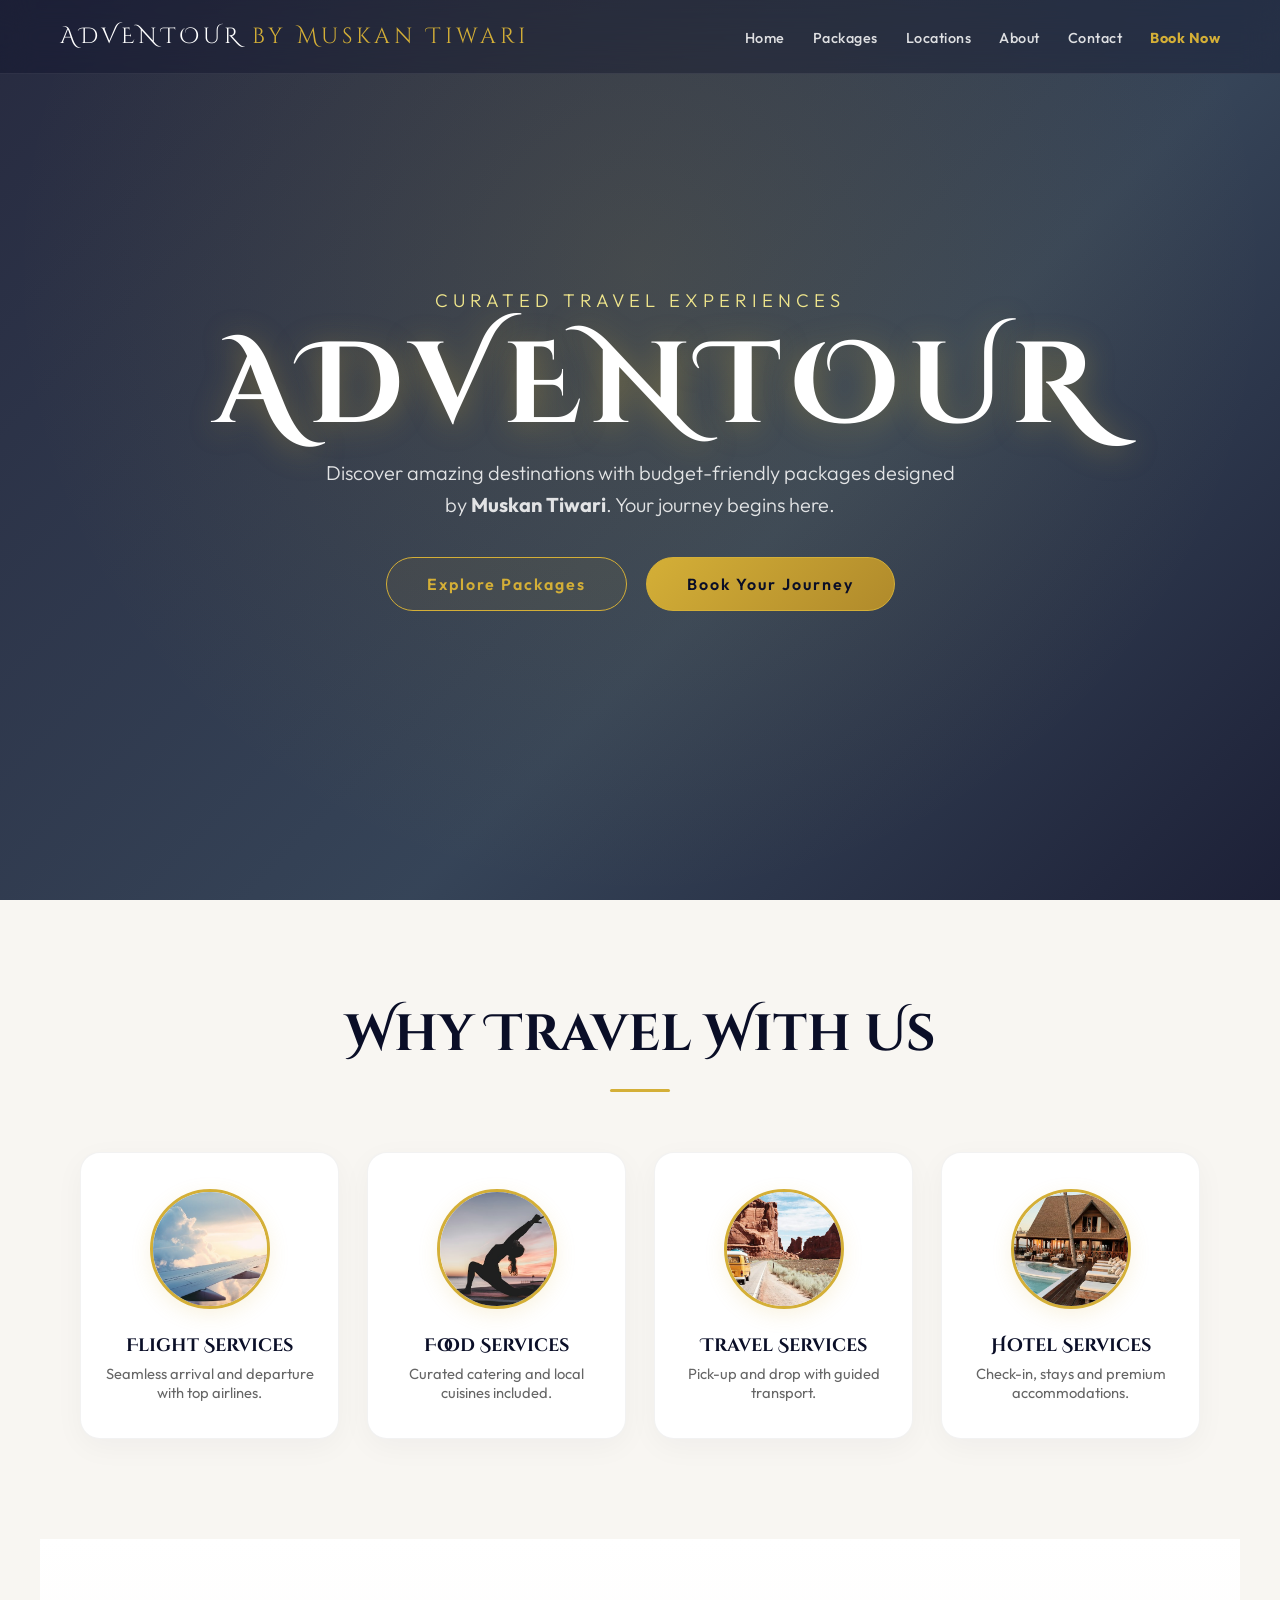
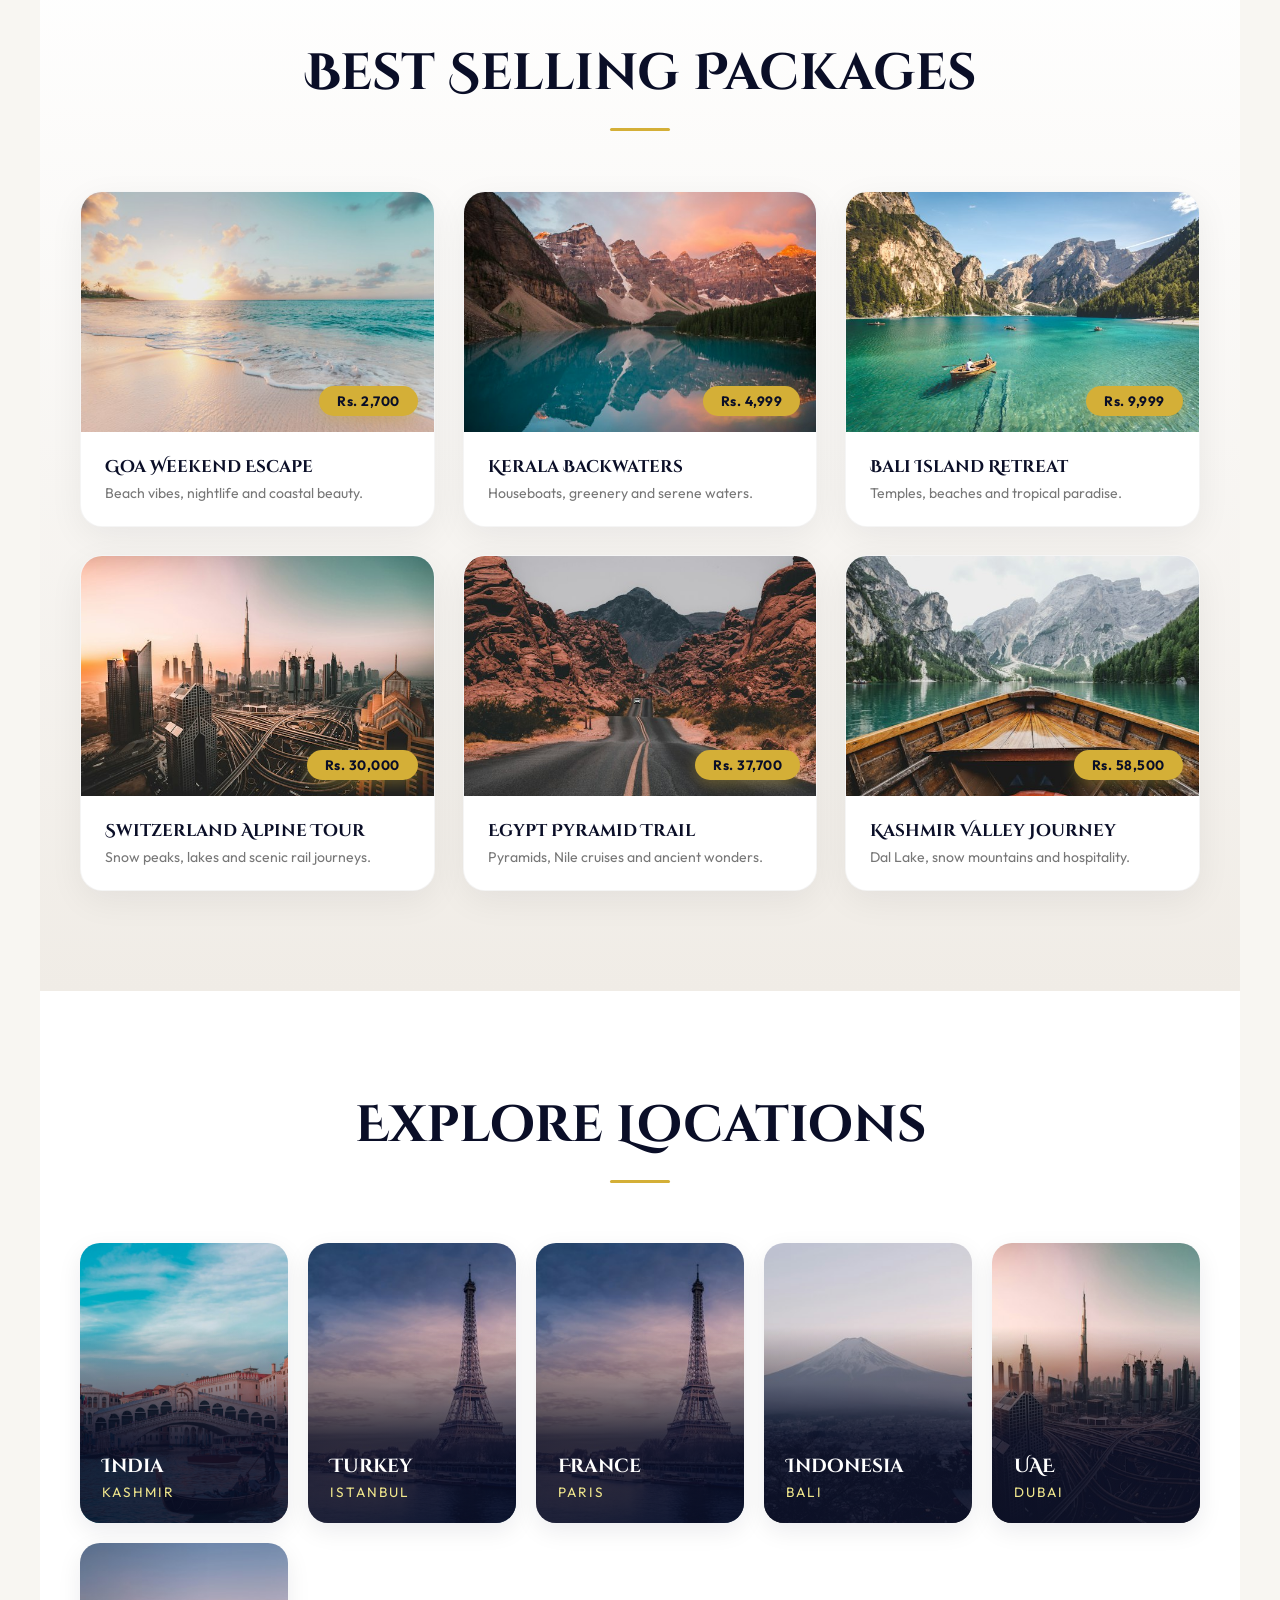
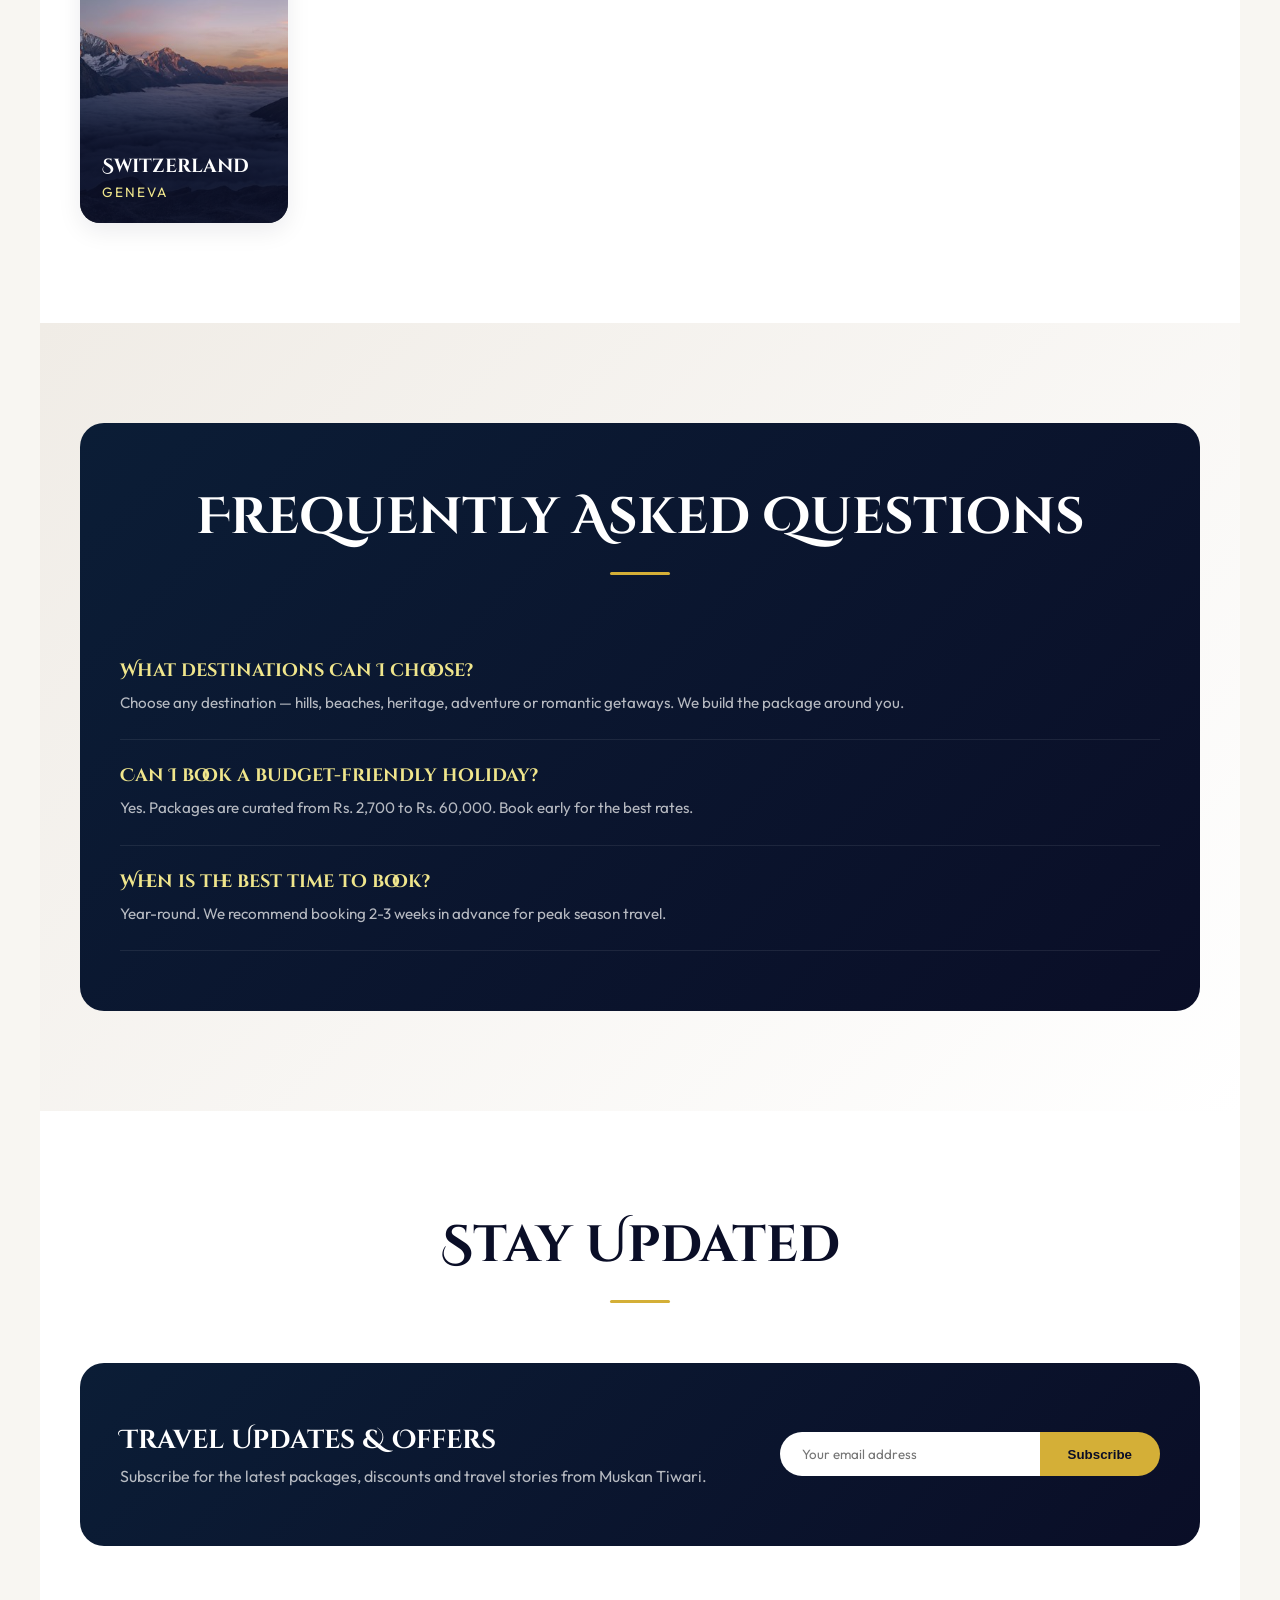
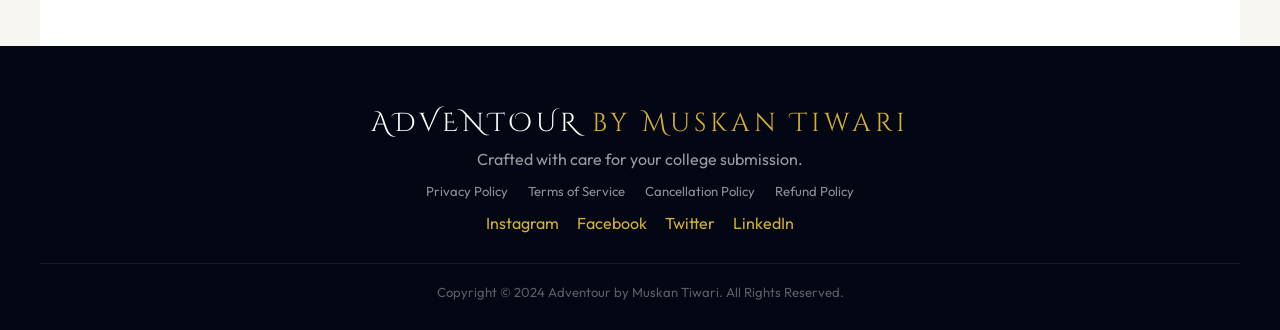
<file: index.html>
<!DOCTYPE html>
<html lang="en">
<head>
<meta charset="UTF-8" />
<meta name="viewport" content="width=device-width, initial-scale=1.0" />
<title>Adventour by Muskan Tiwari</title>
<link rel="icon" href="./assets/files/logo.png" />
<link rel="stylesheet" href="./assets/css/style.css" />
</head>
<body>

<nav class="site-nav" id="navbar">
  <a href="#" class="logo-title">ADVENTOUR <span>by Muskan Tiwari</span></a>
  <ul class="nav-links">
    <li><a href="#home">Home</a></li>
    <li><a href="#packages">Packages</a></li>
    <li><a href="#locations">Locations</a></li>
    <li><a href="./info.html">About</a></li>
    <li><a href="./contact.html">Contact</a></li>
    <li><a href="./booking.html" style="color: var(--gold); font-weight: 700;">Book Now</a></li>
  </ul>
</nav>

<header class="hero" id="home">
  <div class="hero-content">
    <div class="hero-sub">Curated Travel Experiences</div>
    <h1 class="hero-brand">ADVENTOUR</h1>
    <p class="hero-tagline">Discover amazing destinations with budget-friendly packages designed by <strong>Muskan Tiwari</strong>. Your journey begins here.</p>
    <a href="#packages" class="hero-cta">Explore Packages</a>
    <a href="./booking.html" class="hero-cta" style="margin-left: 16px; background: linear-gradient(135deg, #d4af37, #b08a2b); border-color: #d4af37; color: #0a0e27;">Book Your Journey</a>
  </div>
</header>

<section class="section-padding" id="services">
  <h2 class="section-title">Why Travel With Us</h2>
  <div class="services-grid">
    <article class="service-card">
      <img src="./assets/files/1a.jpg" alt="Flight" />
      <h4>Flight Services</h4>
      <p>Seamless arrival and departure with top airlines.</p>
    </article>
    <article class="service-card">
      <img src="./assets/files/2a.jpg" alt="Food" />
      <h4>Food Services</h4>
      <p>Curated catering and local cuisines included.</p>
    </article>
    <article class="service-card">
      <img src="./assets/files/3a.jpg" alt="Travel" />
      <h4>Travel Services</h4>
      <p>Pick-up and drop with guided transport.</p>
    </article>
    <article class="service-card">
      <img src="./assets/files/4a.jpg" alt="Hotel" />
      <h4>Hotel Services</h4>
      <p>Check-in, stays and premium accommodations.</p>
    </article>
  </div>
</section>

<section class="section-padding" id="packages" style="background: linear-gradient(180deg, #fff 0%, #f0ece6 100%);">
  <h2 class="section-title">Best Selling Packages</h2>
  <div class="packages-grid">
    <a href="./booking.html?pkg=Goa%20Weekend%20Escape&price=2700&dest=Goa+%E2%80%94+Beach+%26+Party" class="pkg-card">
      <div class="pkg-img"><img src="./assets/files/pac3.jpg" alt="Goa" /><span class="pkg-price">Rs. 2,700</span></div>
      <div class="pkg-body"><h3>Goa Weekend Escape</h3><p>Beach vibes, nightlife and coastal beauty.</p></div>
    </a>
    <a href="./booking.html?pkg=Kerala%20Backwaters&price=4999&dest=Kerala+%E2%80%94+Backwater+Bliss" class="pkg-card">
      <div class="pkg-img"><img src="./assets/files/p2.jpg" alt="Kerala" /><span class="pkg-price">Rs. 4,999</span></div>
      <div class="pkg-body"><h3>Kerala Backwaters</h3><p>Houseboats, greenery and serene waters.</p></div>
    </a>
    <a href="./booking.html?pkg=Bali%20Island%20Retreat&price=9999&dest=Bali+%E2%80%94+Tropical+Paradise" class="pkg-card">
      <div class="pkg-img"><img src="./assets/files/p3.jpg" alt="Bali" /><span class="pkg-price">Rs. 9,999</span></div>
      <div class="pkg-body"><h3>Bali Island Retreat</h3><p>Temples, beaches and tropical paradise.</p></div>
    </a>
    <a href="./booking.html?pkg=Switzerland%20Alpine%20Tour&price=30000&dest=Switzerland+%E2%80%94+Alpine+Dream" class="pkg-card">
      <div class="pkg-img"><img src="./assets/files/pac7.jpg" alt="Switzerland" /><span class="pkg-price">Rs. 30,000</span></div>
      <div class="pkg-body"><h3>Switzerland Alpine Tour</h3><p>Snow peaks, lakes and scenic rail journeys.</p></div>
    </a>
    <a href="./booking.html?pkg=Egypt%20Pyramid%20Trail&price=37700&dest=Egypt+%E2%80%94+Pyramid+Mystery" class="pkg-card">
      <div class="pkg-img"><img src="./assets/files/pac1.jpg" alt="Egypt" /><span class="pkg-price">Rs. 37,700</span></div>
      <div class="pkg-body"><h3>Egypt Pyramid Trail</h3><p>Pyramids, Nile cruises and ancient wonders.</p></div>
    </a>
    <a href="./booking.html?pkg=Kashmir%20Valley%20Journey&price=58500&dest=Kashmir+%E2%80%94+Heaven+on+Earth" class="pkg-card">
      <div class="pkg-img"><img src="./assets/files/p4.jpg" alt="Kashmir" /><span class="pkg-price">Rs. 58,500</span></div>
      <div class="pkg-body"><h3>Kashmir Valley Journey</h3><p>Dal Lake, snow mountains and hospitality.</p></div>
    </a>
  </div>
</section>

<section class="section-padding" id="locations" style="background: #fff;">
  <h2 class="section-title">Explore Locations</h2>
  <div class="locations-grid">
    <a href="./locations.html" class="loc-card"><img src="./assets/files/l1.jpg" alt="India" /><div class="loc-overlay"><h3>India</h3><span>Kashmir</span></div></a>
    <a href="./locations.html#istanbul" class="loc-card"><img src="./assets/files/l2.jpg" alt="Turkey" /><div class="loc-overlay"><h3>Turkey</h3><span>Istanbul</span></div></a>
    <a href="./locations.html#paris" class="loc-card"><img src="./assets/files/l3.jpg" alt="France" /><div class="loc-overlay"><h3>France</h3><span>Paris</span></div></a>
    <a href="./locations.html#bali" class="loc-card"><img src="./assets/files/l4.jpg" alt="Indonesia" /><div class="loc-overlay"><h3>Indonesia</h3><span>Bali</span></div></a>
    <a href="./locations.html#dubai" class="loc-card"><img src="./assets/files/l5.jpg" alt="UAE" /><div class="loc-overlay"><h3>UAE</h3><span>Dubai</span></div></a>
    <a href="./locations.html#geneva" class="loc-card"><img src="./assets/files/l6.jpg" alt="Switzerland" /><div class="loc-overlay"><h3>Switzerland</h3><span>Geneva</span></div></a>
  </div>
</section>

<section class="section-padding" id="about" style="background: linear-gradient(135deg, #f0ece6 0%, #fff 100%);">
  <div class="faq-section">
    <h2 class="section-title" style="color:#fff;">Frequently Asked Questions</h2>
    <div class="faq-item"><h4>What destinations can I choose?</h4><p>Choose any destination — hills, beaches, heritage, adventure or romantic getaways. We build the package around you.</p></div>
    <div class="faq-item"><h4>Can I book a budget-friendly holiday?</h4><p>Yes. Packages are curated from Rs. 2,700 to Rs. 60,000. Book early for the best rates.</p></div>
    <div class="faq-item"><h4>When is the best time to book?</h4><p>Year-round. We recommend booking 2-3 weeks in advance for peak season travel.</p></div>
  </div>
</section>

<section class="section-padding" style="background:#fff;" id="contact">
  <h2 class="section-title">Stay Updated</h2>
  <div class="newsletter">
    <div>
      <h3>Travel Updates & Offers</h3>
      <p>Subscribe for the latest packages, discounts and travel stories from Muskan Tiwari.</p>
    </div>
    <form class="newsletter-form" onsubmit="event.preventDefault(); this.innerHTML='<span style=\'padding:12px 24px;background:#d4af37;color:#0a0e27;border-radius:30px;font-weight:700;\'>Subscribed! Welcome.</span>';">
      <input type="email" placeholder="Your email address" required />
      <button type="submit">Subscribe</button>
    </form>
  </div>
</section>

<footer class="site-footer">
  <div class="footer-brand">ADVENTOUR <span>by Muskan Tiwari</span></div>
  <p>Crafted with care for your college submission.</p>
  <div style="margin-top: 14px; display: flex; justify-content: center; gap: 20px; flex-wrap: wrap; font-size: .82rem;">
    <a href="#" style="color: rgba(255,255,255,0.55); text-decoration: none;">Privacy Policy</a>
    <a href="#" style="color: rgba(255,255,255,0.55); text-decoration: none;">Terms of Service</a>
    <a href="#" style="color: rgba(255,255,255,0.55); text-decoration: none;">Cancellation Policy</a>
    <a href="#" style="color: rgba(255,255,255,0.55); text-decoration: none;">Refund Policy</a>
  </div>
  <div style="margin-top: 14px; display: flex; justify-content: center; gap: 18px;">
    <a href="#" aria-label="Instagram" style="color: var(--gold); text-decoration: none;">Instagram</a>
    <a href="#" aria-label="Facebook" style="color: var(--gold); text-decoration: none;">Facebook</a>
    <a href="#" aria-label="Twitter" style="color: var(--gold); text-decoration: none;">Twitter</a>
    <a href="#" aria-label="LinkedIn" style="color: var(--gold); text-decoration: none;">LinkedIn</a>
  </div>
  <div class="end">Copyright &copy; 2024 Adventour by Muskan Tiwari. All Rights Reserved.</div>
</footer>

<script>
  const nav = document.getElementById('navbar');
  window.addEventListener('scroll', () => {
    if (window.scrollY > 60) nav.classList.add('scrolled'); else nav.classList.remove('scrolled');
  });
</script>
</body>
</html>
</file>
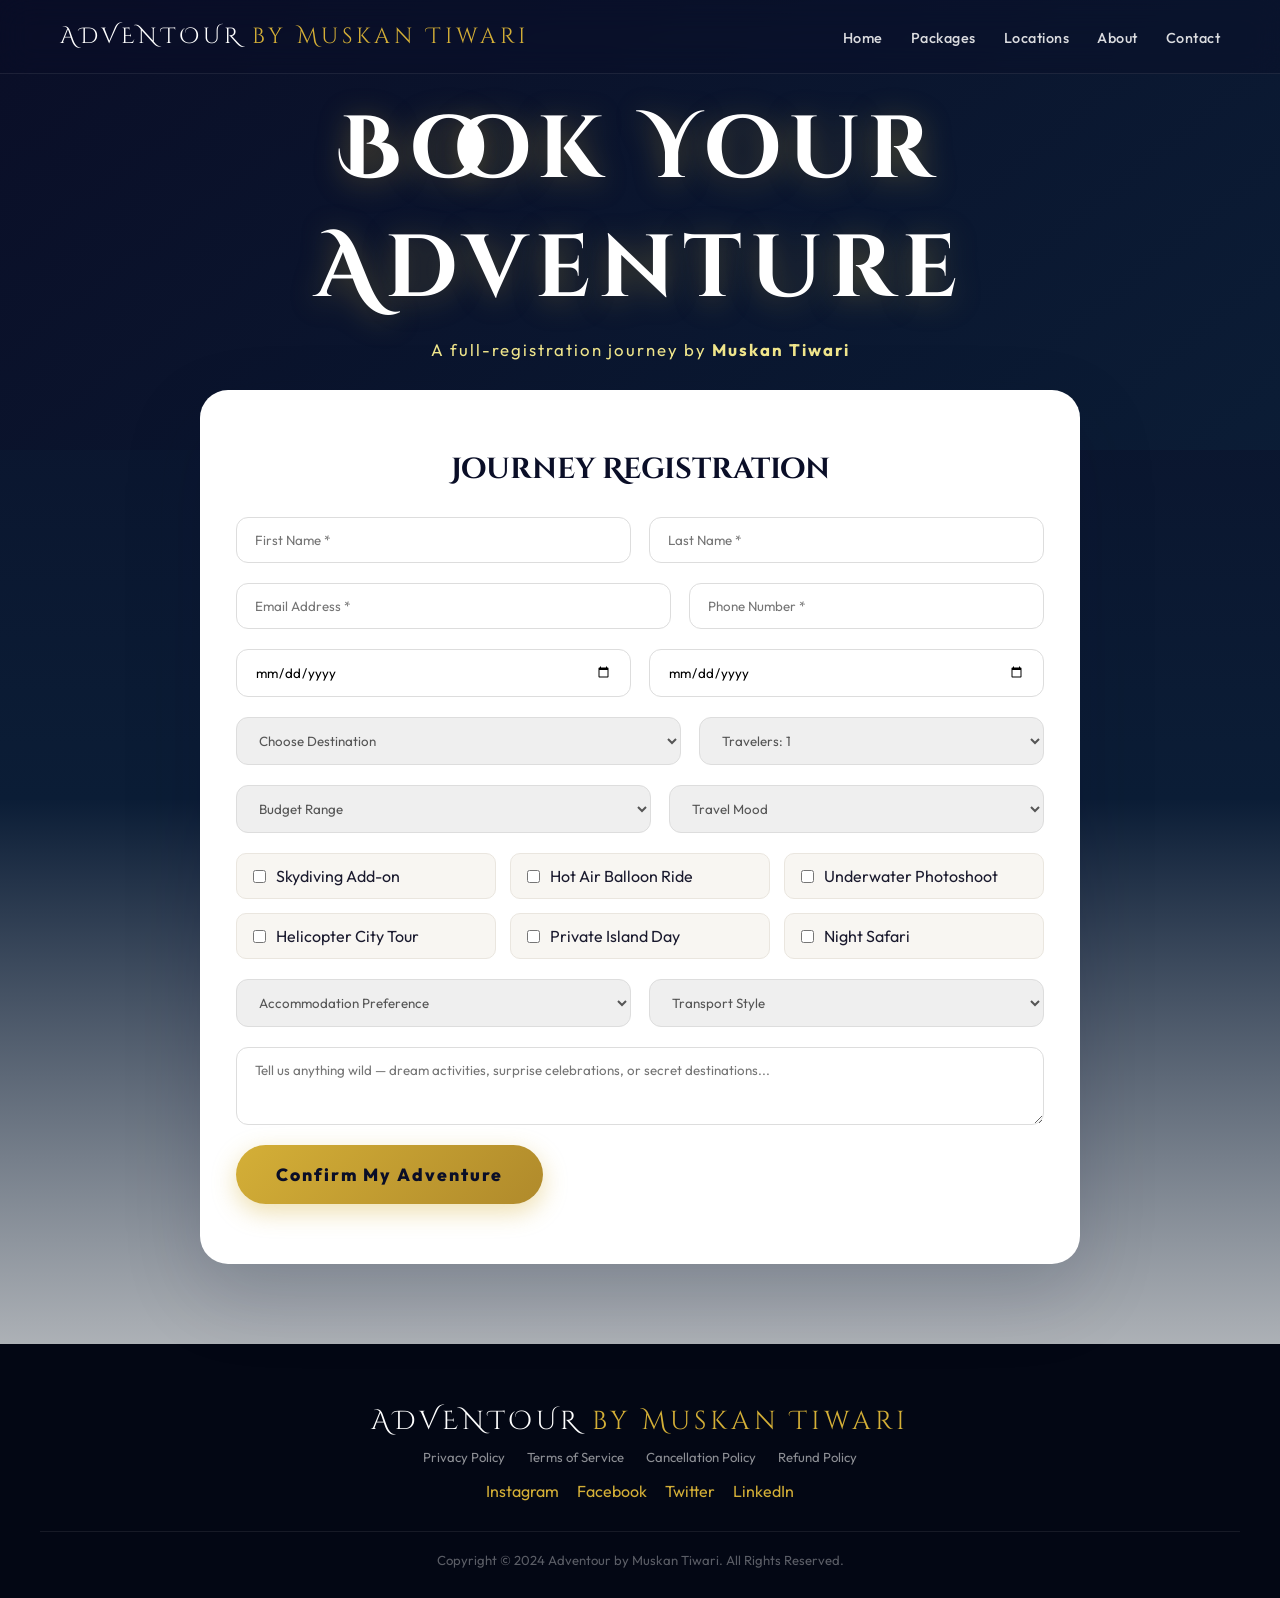
<file: booking.html>
<!DOCTYPE html>
<html lang="en">
<head><meta charset="UTF-8" /><meta name="viewport" content="width=device-width, initial-scale=1.0" /><title>Book Your Adventure — Adventour</title><link rel="stylesheet" href="./assets/css/style.css" /></head>
<body style="background: linear-gradient(180deg, #0a0e27 0%, #0b1d36 50%, #f8f6f2 100%); min-height: 100vh; overflow-x: hidden;">
<nav class="site-nav" id="navbar">
  <a href="./index.html" class="logo-title">ADVENTOUR <span>by Muskan Tiwari</span></a>
  <ul class="nav-links"><li><a href="./index.html">Home</a></li><li><a href="./index.html#packages">Packages</a></li><li><a href="./index.html#locations">Locations</a></li><li><a href="./info.html">About</a></li><li><a href="./contact.html">Contact</a></li></ul>
</nav>

<header style="height: 50vh; min-height: 320px; overflow: hidden; background: linear-gradient(135deg, rgba(10,14,39,0.85) 0%, rgba(11,29,54,0.92) 100%), url('https://images.unsplash.com/photo-1501785888041-af3ef285b470?w=1600&q=80') center/cover no-repeat; display: flex; align-items: center; justify-content: center; text-align: center; color: #fff;">
  <div style="position: relative; z-index: 2; padding: 0 24px;">
    <h1 style="font-family: 'Cinzel Decorative', serif; font-size: clamp(2.5rem, 7vw, 5.5rem); letter-spacing: 8px; text-shadow: 0 4px 30px rgba(212,175,55,0.35);">Book Your Adventure</h1>
    <p style="color: var(--gold-light); margin-top: 10px; font-size: 1.05rem; letter-spacing: 2px;">A full-registration journey by <strong>Muskan Tiwari</strong></p>
  </div>
</header>

<section style="max-width: 880px; margin: -60px auto 80px; padding: 60px 36px; background: #fff; border-radius: 28px; box-shadow: 0 30px 80px rgba(10,14,39,0.15); position: relative; z-index: 3;">
  <h2 style="font-family: 'Cinzel Decorative', serif; text-align: center; color: var(--deep-navy); margin-bottom: 28px; font-size: 1.8rem;">Journey Registration</h2>

  <form id="travelForm" onsubmit="event.preventDefault(); showConfirmation();" style="display: flex; flex-direction: column; gap: 20px;">
    <div style="display: flex; flex-wrap: wrap; gap: 18px;">
      <input type="text" placeholder="First Name *" required style="flex: 1 1 220px; padding: 14px 18px; border: 1.5px solid #ddd; border-radius: 12px; font-family: inherit; transition: .2s;" onfocus="this.style.borderColor='#d4af37'" />
      <input type="text" placeholder="Last Name *" required style="flex: 1 1 220px; padding: 14px 18px; border: 1.5px solid #ddd; border-radius: 12px; font-family: inherit; transition: .2s;" onfocus="this.style.borderColor='#d4af37'" />
    </div>

    <div style="display: flex; flex-wrap: wrap; gap: 18px;">
      <input type="email" placeholder="Email Address *" required style="flex: 1 1 300px; padding: 14px 18px; border: 1.5px solid #ddd; border-radius: 12px; font-family: inherit; transition: .2s;" onfocus="this.style.borderColor='#d4af37'" />
      <input type="tel" placeholder="Phone Number *" required style="flex: 1 1 220px; padding: 14px 18px; border: 1.5px solid #ddd; border-radius: 12px; font-family: inherit; transition: .2s;" onfocus="this.style.borderColor='#d4af37'" />
    </div>

    <div style="display: flex; flex-wrap: wrap; gap: 18px;">
      <input type="date" placeholder="Check-in Date *" required style="flex: 1 1 200px; padding: 14px 18px; border: 1.5px solid #ddd; border-radius: 12px; font-family: inherit; transition: .2s;" onfocus="this.style.borderColor='#d4af37'" />
      <input type="date" placeholder="Check-out Date *" required style="flex: 1 1 200px; padding: 14px 18px; border: 1.5px solid #ddd; border-radius: 12px; font-family: inherit; transition: .2s;" onfocus="this.style.borderColor='#d4af37'" />
    </div>

    <div style="display: flex; flex-wrap: wrap; gap: 18px;">
      <select id="destination" style="flex: 1 1 260px; padding: 14px 18px; border: 1.5px solid #ddd; border-radius: 12px; font-family: inherit; color: #555; transition: .2s;" onfocus="this.style.borderColor='#d4af37'" onchange="this.style.color='#222'">
        <option value="">Choose Destination</option>
        <option>Bali — Tropical Paradise</option>
        <option>Switzerland — Alpine Dream</option>
        <option>Egypt — Pyramid Mystery</option>
        <option>Kashmir — Heaven on Earth</option>
        <option>Paris — City of Lights</option>
        <option>Dubai — Desert Luxury</option>
        <option>Goa — Beach & Party</option>
        <option>Kerala — Backwater Bliss</option>
        <option>Thailand — Temple & Beach</option>
      </select>
      <select id="travelers" style="flex: 1 1 160px; padding: 14px 18px; border: 1.5px solid #ddd; border-radius: 12px; font-family: inherit; color: #555; transition: .2s;" onfocus="this.style.borderColor='#d4af37'">
        <option>Travelers: 1</option><option>2</option><option>3</option><option>4</option><option>5+</option>
      </select>
    </div>

    <div style="display: flex; flex-wrap: wrap; gap: 18px;">
      <select id="budget" style="flex: 1 1 260px; padding: 14px 18px; border: 1.5px solid #ddd; border-radius: 12px; font-family: inherit; color: #555; transition: .2s;" onfocus="this.style.borderColor='#d4af37'">
        <option>Budget Range</option><option>Under Rs. 10,000</option><option>Rs. 10,000 - 25,000</option><option>Rs. 25,000 - 50,000</option><option>Rs. 50,000 - 1,00,000</option><option>Luxury (No Limit)</option>
      </select>
      <select id="mood" style="flex: 1 1 220px; padding: 14px 18px; border: 1.5px solid #ddd; border-radius: 12px; font-family: inherit; color: #555; transition: .2s;" onfocus="this.style.borderColor='#d4af37'">
        <option>Travel Mood</option><option>Romantic Escape</option><option>Adventure & Trek</option><option>Luxury Retreat</option><option>Party & Nightlife</option><option>Spiritual Journey</option><option>Mystery & Hidden Gems</option>
      </select>
    </div>

    <div style="display: flex; flex-wrap: wrap; gap: 14px;">
      <label style="flex: 1 1 200px; display: flex; align-items: center; gap: 10px; background: #f8f6f2; padding: 12px 16px; border-radius: 10px; border: 1px solid #eae6df; cursor: pointer; transition: .2s;" onmouseover="this.style.borderColor='#d4af37'" onmouseout="this.style.borderColor='#eae6df'">
        <input type="checkbox" name="crazy" value="skydiving" /> <span>Skydiving Add-on</span>
      </label>
      <label style="flex: 1 1 200px; display: flex; align-items: center; gap: 10px; background: #f8f6f2; padding: 12px 16px; border-radius: 10px; border: 1px solid #eae6df; cursor: pointer; transition: .2s;" onmouseover="this.style.borderColor='#d4af37'" onmouseout="this.style.borderColor='#eae6df'">
        <input type="checkbox" name="crazy" value="hotair" /> <span>Hot Air Balloon Ride</span>
      </label>
      <label style="flex: 1 1 200px; display: flex; align-items: center; gap: 10px; background: #f8f6f2; padding: 12px 16px; border-radius: 10px; border: 1px solid #eae6df; cursor: pointer; transition: .2s;" onmouseover="this.style.borderColor='#d4af37'" onmouseout="this.style.borderColor='#eae6df'">
        <input type="checkbox" name="crazy" value="underwater" /> <span>Underwater Photoshoot</span>
      </label>
      <label style="flex: 1 1 200px; display: flex; align-items: center; gap: 10px; background: #f8f6f2; padding: 12px 16px; border-radius: 10px; border: 1px solid #eae6df; cursor: pointer; transition: .2s;" onmouseover="this.style.borderColor='#d4af37'" onmouseout="this.style.borderColor='#eae6df'">
        <input type="checkbox" name="crazy" value="helicopter" /> <span>Helicopter City Tour</span>
      </label>
      <label style="flex: 1 1 200px; display: flex; align-items: center; gap: 10px; background: #f8f6f2; padding: 12px 16px; border-radius: 10px; border: 1px solid #eae6df; cursor: pointer; transition: .2s;" onmouseover="this.style.borderColor='#d4af37'" onmouseout="this.style.borderColor='#eae6df'">
        <input type="checkbox" name="crazy" value="privateisland" /> <span>Private Island Day</span>
      </label>
      <label style="flex: 1 1 200px; display: flex; align-items: center; gap: 10px; background: #f8f6f2; padding: 12px 16px; border-radius: 10px; border: 1px solid #eae6df; cursor: pointer; transition: .2s;" onmouseover="this.style.borderColor='#d4af37'" onmouseout="this.style.borderColor='#eae6df'">
        <input type="checkbox" name="crazy" value="safari" /> <span>Night Safari</span>
      </label>
    </div>

    <div style="display: flex; flex-wrap: wrap; gap: 18px;">
      <select style="flex: 1 1 260px; padding: 14px 18px; border: 1.5px solid #ddd; border-radius: 12px; font-family: inherit; color: #555; transition: .2s;" onfocus="this.style.borderColor='#d4af37'">
        <option>Accommodation Preference</option><option>5-Star Luxury</option><option>Boutique Hotel</option><option>Beachfront Villa</option><option>Mountain Cabin</option><option>Backpacker Hostel</option>
      </select>
      <select style="flex: 1 1 260px; padding: 14px 18px; border: 1.5px solid #ddd; border-radius: 12px; font-family: inherit; color: #555; transition: .2s;" onfocus="this.style.borderColor='#d4af37'">
        <option>Transport Style</option><option>Private Chauffeur</option><option>Luxury Train</option><option>Domestic Flights</option><option>Self-Drive Rental</option><option>Bicycle & Walk</option>
      </select>
    </div>

    <textarea placeholder="Tell us anything wild — dream activities, surprise celebrations, or secret destinations..." rows="3" style="padding: 14px 18px; border: 1.5px solid #ddd; border-radius: 12px; font-family: inherit; resize: vertical; transition: .2s;" onfocus="this.style.borderColor='#d4af37'"></textarea>

    <button type="submit" style="padding: 18px 40px; background: linear-gradient(135deg, #d4af37, #b08a2b); color: #0a0e27; border: none; border-radius: 40px; font-weight: 800; font-family: inherit; font-size: 1.1rem; letter-spacing: 2px; cursor: pointer; box-shadow: 0 8px 25px rgba(212,175,55,0.4); transition: .3s; align-self: flex-start;">
      Confirm My Adventure
    </button>
  </form>
</section>

<section id="confirmation" style="display: none; max-width: 680px; margin: 0 auto 100px; padding: 60px 36px; background: linear-gradient(135deg, #0a0e27, #0b1d36); border-radius: 28px; text-align: center; color: #fff; box-shadow: 0 30px 80px rgba(212,175,55,0.25); position: relative; overflow: hidden;">
  <div style="position: absolute; inset: 0; background: radial-gradient(circle at 50% 30%, rgba(212,175,55,0.15) 0%, transparent 70%); pointer-events: none; z-index: 0;"></div>
  <div style="position: relative; z-index: 1;">
    <h2 style="font-family: 'Cinzel Decorative', serif; font-size: 2.4rem; letter-spacing: 4px; color: var(--gold); margin-bottom: 16px;">Journey Confirmed!</h2>
    <p style="font-size: 1.1rem; color: #ddd; line-height: 1.7;">Your adventure with <strong>Muskan Tiwari</strong> is locked. A confirmation email with itinerary, add-ons, and secret travel tips has been sent. Get ready for something extraordinary.</p>
    <div style="margin-top: 28px; padding: 20px; background: rgba(255,255,255,0.06); border: 1px solid rgba(255,255,255,0.1); border-radius: 16px; display: inline-block;">
      <p style="font-size: .85rem; letter-spacing: 2px; color: var(--gold); text-transform: uppercase;">Booking Reference</p>
      <p style="font-family: 'Cinzel Decorative', serif; font-size: 1.6rem; color: #fff; letter-spacing: 4px; margin-top: 4px;">ADV-2024-MT-777</p>
    </div>
  </div>
</section>

<footer class="site-footer" style="margin-top: 80px;">
  <div class="footer-brand">ADVENTOUR <span>by Muskan Tiwari</span></div>
  <div style="margin-top: 10px; display: flex; justify-content: center; gap: 22px; flex-wrap: wrap; font-size: .82rem;">
    <a href="#" style="color: rgba(255,255,255,0.55); text-decoration: none;">Privacy Policy</a>
    <a href="#" style="color: rgba(255,255,255,0.55); text-decoration: none;">Terms of Service</a>
    <a href="#" style="color: rgba(255,255,255,0.55); text-decoration: none;">Cancellation Policy</a>
    <a href="#" style="color: rgba(255,255,255,0.55); text-decoration: none;">Refund Policy</a>
  </div>
  <div style="margin-top: 16px; display: flex; justify-content: center; gap: 18px;">
    <a href="#" aria-label="Instagram" style="color: var(--gold); text-decoration: none;">Instagram</a>
    <a href="#" aria-label="Facebook" style="color: var(--gold); text-decoration: none;">Facebook</a>
    <a href="#" aria-label="Twitter" style="color: var(--gold); text-decoration: none;">Twitter</a>
    <a href="#" aria-label="LinkedIn" style="color: var(--gold); text-decoration: none;">LinkedIn</a>
  </div>
  <div class="end">Copyright &copy; 2024 Adventour by Muskan Tiwari. All Rights Reserved.</div>
</footer>

<script>
  function showConfirmation() {
    const form = document.getElementById('travelForm');
    const confirm = document.getElementById('confirmation');
    form.style.display = 'none';
    confirm.style.display = 'block';
    confirm.scrollIntoView({ behavior: 'smooth', block: 'center' });
  }
  // Prefill from URL params
  const params = new URLSearchParams(window.location.search);
  const pkg = params.get('pkg');
  const price = params.get('price');
  const dest = params.get('dest');
  if (pkg) {
    const form = document.getElementById('travelForm');
    const headerText = document.createElement('div');
    headerText.innerHTML = '<h3 style="font-family: Cinzel Decorative; color: var(--deep-navy); margin-bottom: 4px;">Booking Package: ' + pkg + '</h3><p style="color: #777; font-size: .9rem;">Reference Price: Rs. ' + (price || '') + '</p>';
    form.insertBefore(headerText, form.firstChild);
  }
  if (dest) {
    const destSelect = document.getElementById('destination');
    if (destSelect) {
      for (let i = 0; i < destSelect.options.length; i++) {
        if (destSelect.options[i].value.includes(dest) || destSelect.options[i].text.includes(dest)) {
          destSelect.selectedIndex = i; break;
        }
      }
    }
  }
  document.getElementById('navbar').addEventListener('scroll', () => {
    if (window.scrollY > 60) document.getElementById('navbar').classList.add('scrolled'); else document.getElementById('navbar').classList.remove('scrolled');
  });
</script>
</body>
</html>
</file>
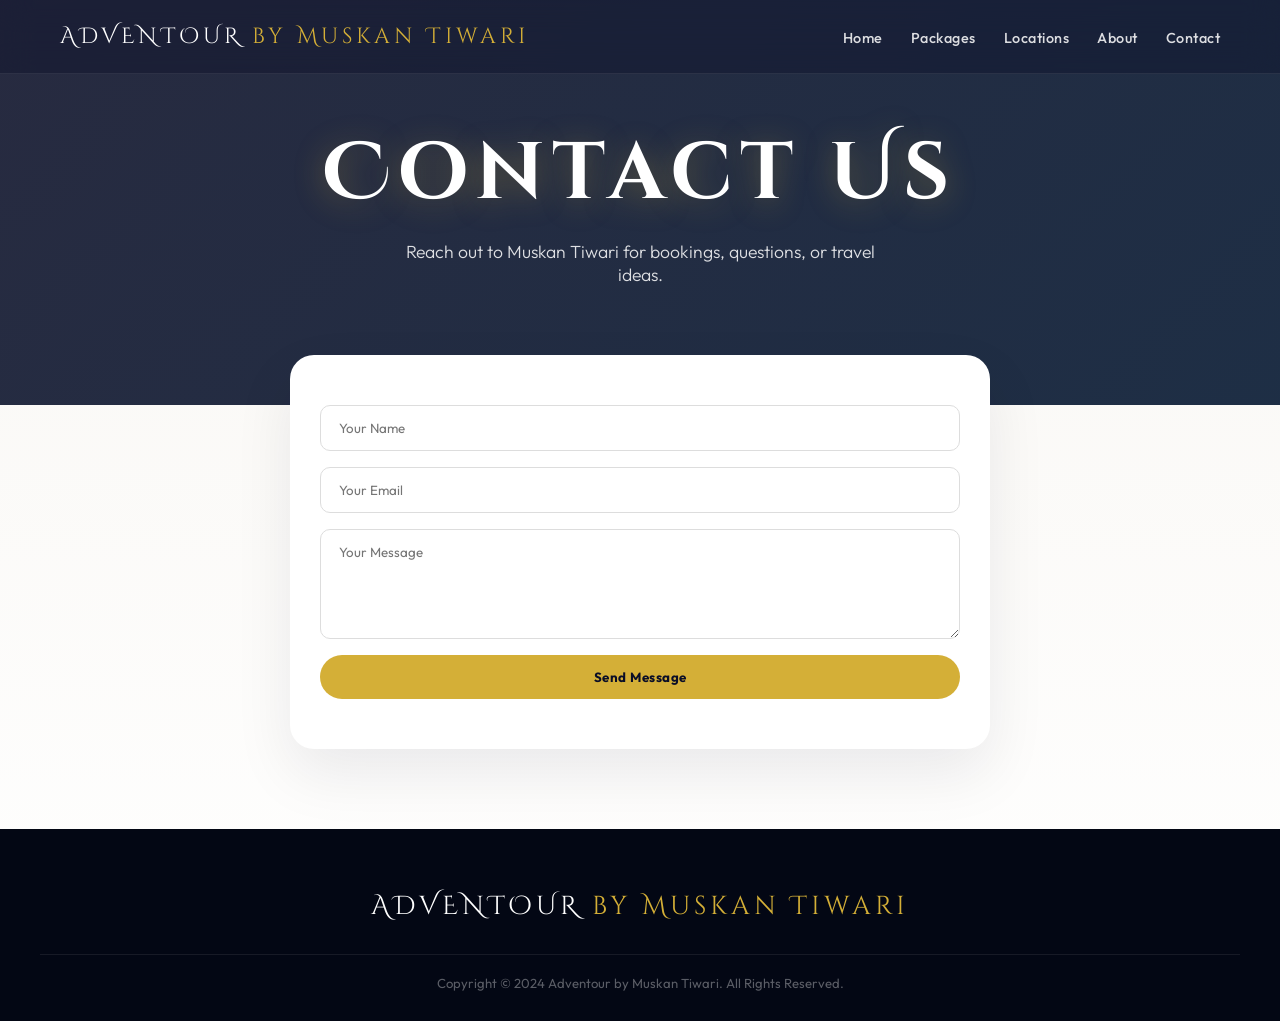
<file: contact.html>
<!DOCTYPE html>
<html lang="en">
<head><meta charset="UTF-8" /><meta name="viewport" content="width=device-width, initial-scale=1.0" /><title>Contact — Adventour</title><link rel="stylesheet" href="./assets/css/style.css" /></head>
<body style="background: linear-gradient(180deg, #f8f6f2 0%, #fff 100%); min-height: 100vh;">
<nav class="site-nav" id="navbar">
  <a href="./index.html" class="logo-title">ADVENTOUR <span>by Muskan Tiwari</span></a>
  <ul class="nav-links"><li><a href="./index.html">Home</a></li><li><a href="./index.html#packages">Packages</a></li><li><a href="./index.html#locations">Locations</a></li><li><a href="./info.html">About</a></li><li><a href="./contact.html">Contact</a></li></ul>
</nav>
<header style="height: 45vh; background: linear-gradient(135deg, rgba(10,14,39,0.88) 0%, rgba(11,29,54,0.92) 100%), url('https://images.unsplash.com/photo-1476514525535-07fb3b4ae5f1?w=1600&q=80') center/cover no-repeat; display: flex; align-items: center; justify-content: center; text-align: center; color: #fff;">
  <div style="position: relative; z-index: 2; padding: 0 24px;">
    <h1 style="font-family: 'Cinzel Decorative', serif; font-size: clamp(2.5rem, 7vw, 5rem); letter-spacing: 8px; text-shadow: 0 4px 30px rgba(212,175,55,0.35);">Contact Us</h1>
    <p style="color: rgba(255,255,255,0.85); max-width: 500px; margin: 12px auto 0; font-size: 1.1rem; font-weight: 300;">Reach out to Muskan Tiwari for bookings, questions, or travel ideas.</p>
  </div>
</header>
<section style="max-width: 700px; margin: -50px auto 80px; padding: 50px 30px; background: #fff; border-radius: 24px; box-shadow: 0 25px 60px rgba(10,14,39,0.08); position: relative; z-index: 3;">
  <form onsubmit="event.preventDefault(); this.innerHTML='<h3 style=\'text-align:center; font-family:Cinzel Decorative; color:var(--deep-navy);\'>Message Sent!</h3><p style=\'text-align:center; color:#555;\'>We will get back to you soon.</p>';" style="display: flex; flex-direction: column; gap: 16px;">
    <input type="text" placeholder="Your Name" required style="padding: 14px 18px; border: 1px solid #ddd; border-radius: 10px; font-family: inherit; outline: none; transition: .2s;" onfocus="this.style.borderColor='#d4af37'" />
    <input type="email" placeholder="Your Email" required style="padding: 14px 18px; border: 1px solid #ddd; border-radius: 10px; font-family: inherit; outline: none; transition: .2s;" onfocus="this.style.borderColor='#d4af37'" />
    <textarea placeholder="Your Message" rows="5" required style="padding: 14px 18px; border: 1px solid #ddd; border-radius: 10px; font-family: inherit; outline: none; resize: vertical; transition: .2s;" onfocus="this.style.borderColor='#d4af37'"></textarea>
    <button type="submit" style="padding: 14px 30px; background: var(--gold); color: var(--deep-navy); border: none; border-radius: 30px; font-weight: 700; font-family: inherit; cursor: pointer; transition: .3s; letter-spacing: .5px;">Send Message</button>
  </form>
</section>
<footer class="site-footer">
  <div class="footer-brand">ADVENTOUR <span>by Muskan Tiwari</span></div>
  <div class="end">Copyright &copy; 2024 Adventour by Muskan Tiwari. All Rights Reserved.</div>
</footer>
<script>
  const nav = document.getElementById('navbar');
  window.addEventListener('scroll', () => { if (window.scrollY > 60) nav.classList.add('scrolled'); else nav.classList.remove('scrolled'); });
</script>
</body>
</html>
</file>
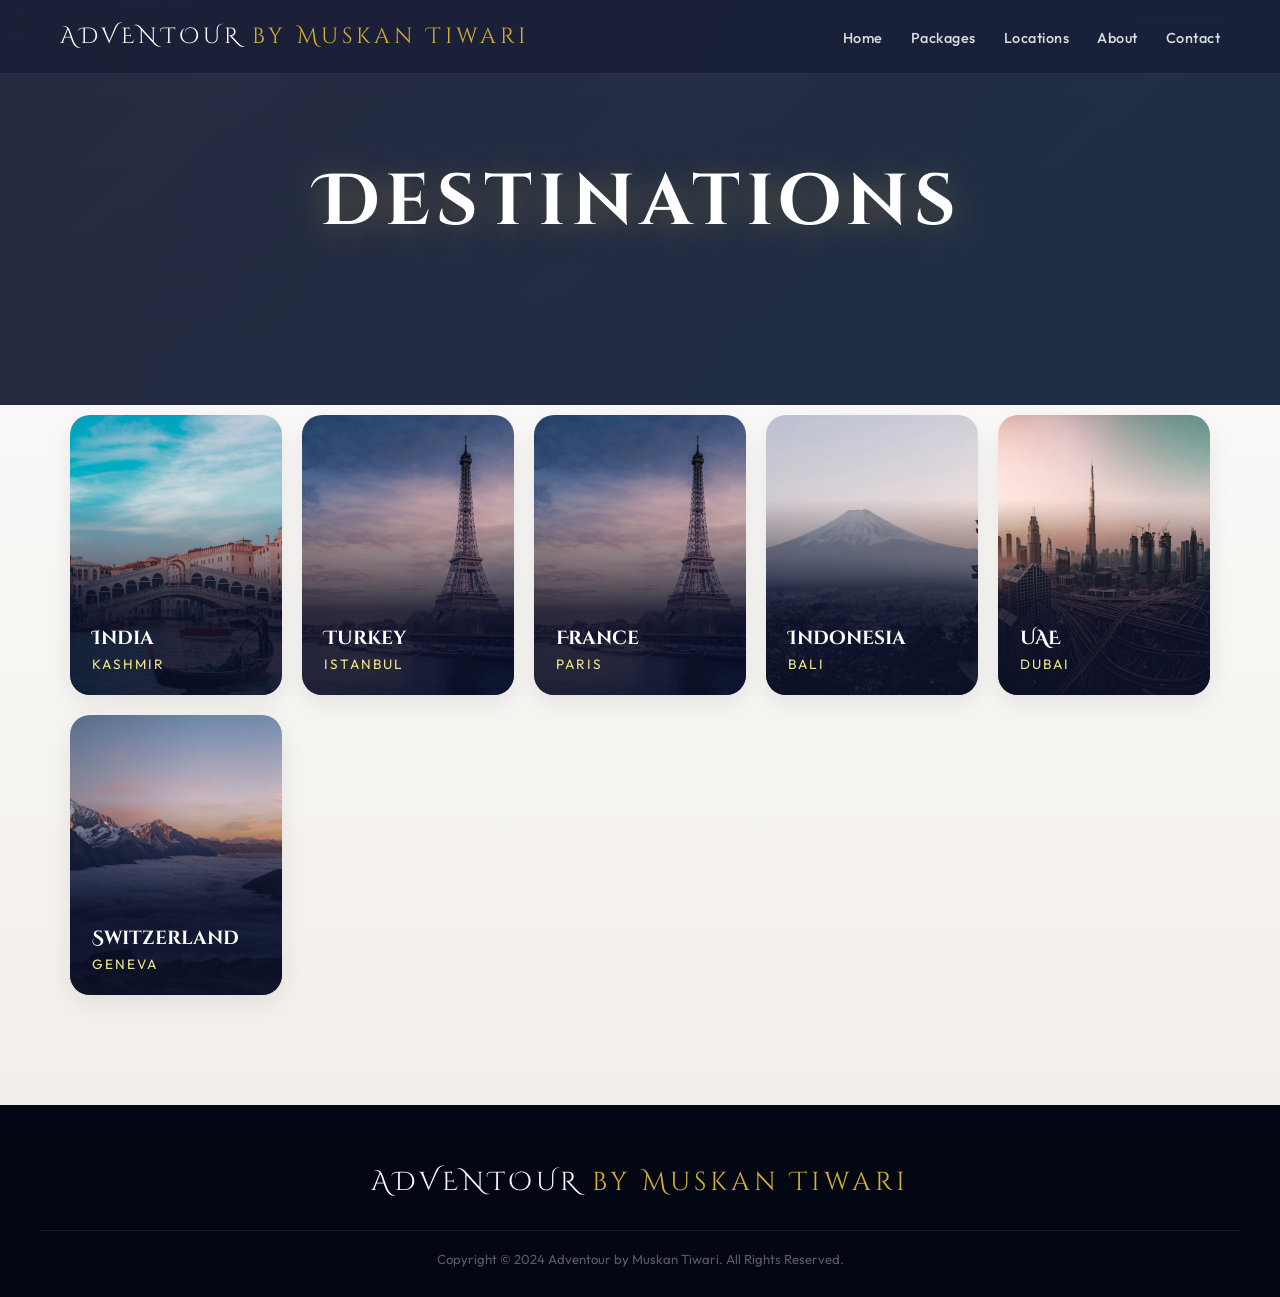
<file: locations.html>
<!DOCTYPE html>
<html lang="en">
<head><meta charset="UTF-8" /><meta name="viewport" content="width=device-width, initial-scale=1.0" /><title>Locations — Adventour</title><link rel="stylesheet" href="./assets/css/style.css" /></head>
<body style="background: linear-gradient(180deg, #fff 0%, #f0ece6 100%); min-height: 100vh;">
<nav class="site-nav" id="navbar"><a href="./index.html" class="logo-title">ADVENTOUR <span>by Muskan Tiwari</span></a><ul class="nav-links"><li><a href="./index.html">Home</a></li><li><a href="./index.html#packages">Packages</a></li><li><a href="./index.html#locations">Locations</a></li><li><a href="./info.html">About</a></li><li><a href="./contact.html">Contact</a></li></ul></nav>
<header style="height: 45vh; background: linear-gradient(135deg, rgba(10,14,39,0.88) 0%, rgba(11,29,54,0.92) 100%), url('https://images.unsplash.com/photo-1476514525535-07fb3b4ae5f1?w=1600&q=80') center/cover no-repeat; display: flex; align-items: center; justify-content: center; text-align: center; color: #fff;"><div style="position: relative; z-index: 2; padding: 0 24px;"><h1 style="font-family: 'Cinzel Decorative', serif; font-size: clamp(2.2rem, 6vw, 4.5rem); letter-spacing: 6px; text-shadow: 0 4px 30px rgba(212,175,55,0.35);">Destinations</h1></div></header>
<section style="max-width: 1200px; margin: -50px auto 80px; padding: 60px 30px 30px;">
  <div class="locations-grid">
    <a href="#" class="loc-card"><img src="./assets/files/l1.jpg" alt="India" /><div class="loc-overlay"><h3>India</h3><span>Kashmir</span></div></a>
    <a href="#" class="loc-card"><img src="./assets/files/l2.jpg" alt="Turkey" /><div class="loc-overlay"><h3>Turkey</h3><span>Istanbul</span></div></a>
    <a href="#" class="loc-card"><img src="./assets/files/l3.jpg" alt="France" /><div class="loc-overlay"><h3>France</h3><span>Paris</span></div></a>
    <a href="#" class="loc-card"><img src="./assets/files/l4.jpg" alt="Indonesia" /><div class="loc-overlay"><h3>Indonesia</h3><span>Bali</span></div></a>
    <a href="#" class="loc-card"><img src="./assets/files/l5.jpg" alt="UAE" /><div class="loc-overlay"><h3>UAE</h3><span>Dubai</span></div></a>
    <a href="#" class="loc-card"><img src="./assets/files/l6.jpg" alt="Switzerland" /><div class="loc-overlay"><h3>Switzerland</h3><span>Geneva</span></div></a>
  </div>
</section>
<footer class="site-footer"><div class="footer-brand">ADVENTOUR <span>by Muskan Tiwari</span></div><div class="end">Copyright &copy; 2024 Adventour by Muskan Tiwari. All Rights Reserved.</div></footer>
</body>
</html>
</file>
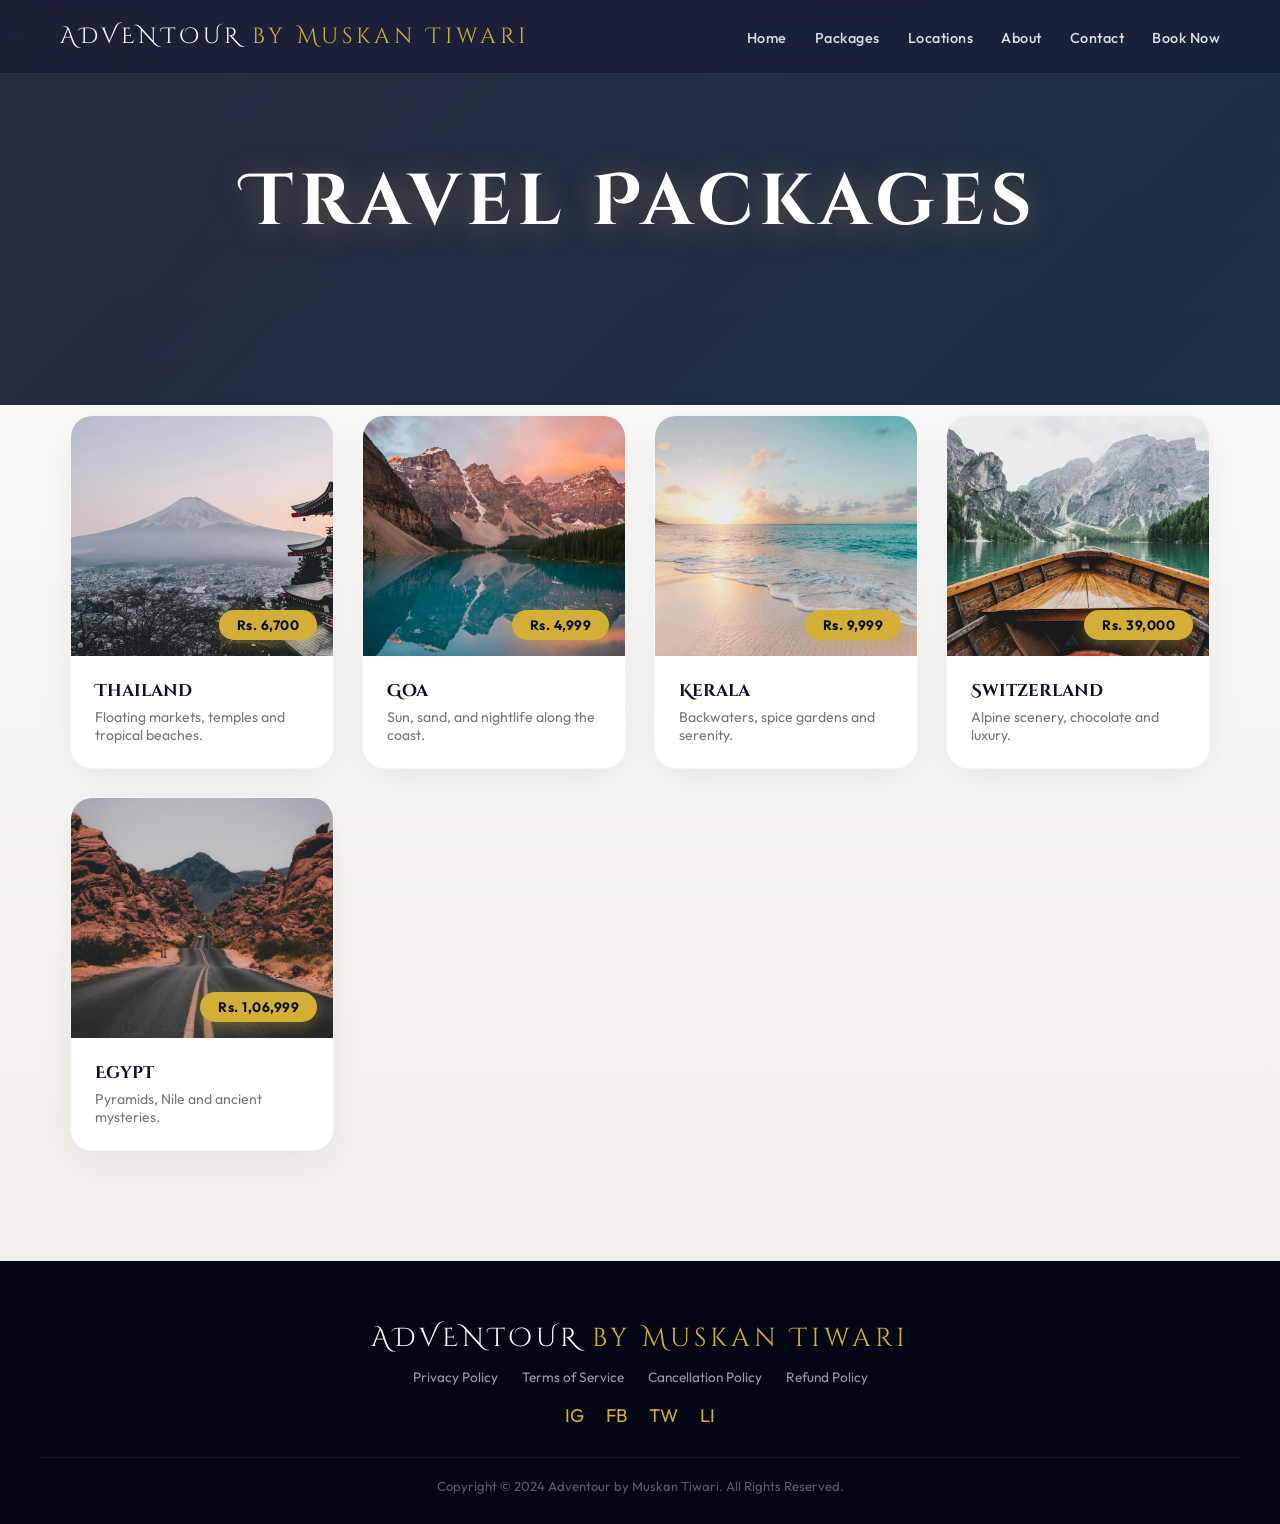
<file: package.html>
<!DOCTYPE html>
<html lang="en">
<head><meta charset="UTF-8" /><meta name="viewport" content="width=device-width, initial-scale=1.0" /><title>Packages — Adventour</title><link rel="stylesheet" href="./assets/css/style.css" /></head>
<body style="background: linear-gradient(180deg, #fff 0%, #f0ece6 100%); min-height: 100vh;">
<nav class="site-nav" id="navbar"><a href="./index.html" class="logo-title">ADVENTOUR <span>by Muskan Tiwari</span></a><ul class="nav-links"><li><a href="./index.html">Home</a></li><li><a href="./index.html#packages">Packages</a></li><li><a href="./index.html#locations">Locations</a></li><li><a href="./info.html">About</a></li><li><a href="./contact.html">Contact</a></li><li><a href="./booking.html">Book Now</a></li></ul></nav>
<header style="height: 45vh; background: linear-gradient(135deg, rgba(10,14,39,0.88) 0%, rgba(11,29,54,0.92) 100%), url('https://images.unsplash.com/photo-1500530855697-b586d89ba3ee?w=1600&q=80') center/cover no-repeat; display: flex; align-items: center; justify-content: center; text-align: center; color: #fff; overflow: hidden;"><div style="position: relative; z-index: 2; padding: 0 24px;"><h1 style="font-family: 'Cinzel Decorative', serif; font-size: clamp(2.2rem, 6vw, 4.5rem); letter-spacing: 6px; text-shadow: 0 4px 30px rgba(212,175,55,0.35);">Travel Packages</h1></div></header>
<section style="max-width: 1200px; margin: -50px auto 80px; padding: 60px 30px 30px;">
  <div class="packages-grid">
    <a href="./booking.html?pkg=Thailand&price=6700&dest=Thailand+%E2%80%94+Temple+%26+Beach" class="pkg-card"><div class="pkg-img"><img src="./assets/files/pac2.jpg" alt="Thailand" /><span class="pkg-price">Rs. 6,700</span></div><div class="pkg-body"><h3>Thailand</h3><p>Floating markets, temples and tropical beaches.</p></div></a>
    <a href="./booking.html?pkg=Goa&price=4999&dest=Goa+%E2%80%94+Beach+%26+Party" class="pkg-card"><div class="pkg-img"><img src="./assets/files/p2.jpg" alt="Goa" /><span class="pkg-price">Rs. 4,999</span></div><div class="pkg-body"><h3>Goa</h3><p>Sun, sand, and nightlife along the coast.</p></div></a>
    <a href="./booking.html?pkg=Kerala&price=9999&dest=Kerala+%E2%80%94+Backwater+Bliss" class="pkg-card"><div class="pkg-img"><img src="./assets/files/pac3.jpg" alt="Kerala" /><span class="pkg-price">Rs. 9,999</span></div><div class="pkg-body"><h3>Kerala</h3><p>Backwaters, spice gardens and serenity.</p></div></a>
    <a href="./booking.html?pkg=Switzerland&price=39000&dest=Switzerland+%E2%80%94+Alpine+Dream" class="pkg-card"><div class="pkg-img"><img src="./assets/files/p4.jpg" alt="Switzerland" /><span class="pkg-price">Rs. 39,000</span></div><div class="pkg-body"><h3>Switzerland</h3><p>Alpine scenery, chocolate and luxury.</p></div></a>
    <a href="./booking.html?pkg=Egypt&price=106999&dest=Egypt+%E2%80%94+Pyramid+Mystery" class="pkg-card"><div class="pkg-img"><img src="./assets/files/pac1.jpg" alt="Egypt" /><span class="pkg-price">Rs. 1,06,999</span></div><div class="pkg-body"><h3>Egypt</h3><p>Pyramids, Nile and ancient mysteries.</p></div></a>
  </div>
</section>
<footer class="site-footer">
  <div class="footer-brand">ADVENTOUR <span>by Muskan Tiwari</span></div>
  <div style="margin-top: 12px; display: flex; justify-content: center; gap: 24px; flex-wrap: wrap; font-size: .85rem;">
    <a href="#" style="color: rgba(255,255,255,0.6); text-decoration: none;">Privacy Policy</a>
    <a href="#" style="color: rgba(255,255,255,0.6); text-decoration: none;">Terms of Service</a>
    <a href="#" style="color: rgba(255,255,255,0.6); text-decoration: none;">Cancellation Policy</a>
    <a href="#" style="color: rgba(255,255,255,0.6); text-decoration: none;">Refund Policy</a>
  </div>
  <div style="margin-top: 18px; display: flex; justify-content: center; gap: 22px;">
    <a href="#" aria-label="Instagram" style="color: var(--gold); font-size: 1.15rem; text-decoration: none;">IG</a>
    <a href="#" aria-label="Facebook" style="color: var(--gold); font-size: 1.15rem; text-decoration: none;">FB</a>
    <a href="#" aria-label="Twitter" style="color: var(--gold); font-size: 1.15rem; text-decoration: none;">TW</a>
    <a href="#" aria-label="LinkedIn" style="color: var(--gold); font-size: 1.15rem; text-decoration: none;">LI</a>
  </div>
  <div class="end">Copyright &copy; 2024 Adventour by Muskan Tiwari. All Rights Reserved.</div>
</footer>
</body>
</html>
</file>
<file: assets/css/style.css>
@import url('https://fonts.googleapis.com/css2?family=Cinzel+Decorative:wght@700;900&family=Outfit:wght@300;400;500;600;700&display=swap');

:root {
  --gold: #d4af37;
  --gold-light: #f0e68c;
  --deep-navy: #0a0e27;
  --ocean: #0b1d36;
  --soft-white: #f8f6f2;
  --text-dark: #1a1a2e;
  --glass: rgba(255,255,255,0.08);
  --glass-border: rgba(255,255,255,0.15);
}

* { margin:0; padding:0; box-sizing:border-box; }
html { scroll-behavior: smooth; }
body { font-family: 'Outfit', sans-serif; background: var(--soft-white); color: var(--text-dark); overflow-x:hidden; }

/* Hero */
.hero {
  position: relative; height: 100vh; min-height: 680px;
  background: linear-gradient(135deg, rgba(10,14,39,0.88) 0%, rgba(11,29,54,0.82) 60%, rgba(10,14,39,0.92) 100%),
              url('https://images.unsplash.com/photo-1506905925346-21bda4d32df4?w=1600&q=80') center/cover no-repeat;
  display: flex; align-items: center; justify-content: center; text-align: center; overflow: hidden;
}
.hero::before {
  content:''; position:absolute; inset:0;
  background: radial-gradient(circle at 50% 30%, rgba(212,175,55,0.12) 0%, transparent 70%);
  z-index:1; pointer-events:none;
}
.hero-content { position:relative; z-index:2; max-width: 900px; padding: 0 24px; }
.hero-brand { font-family: 'Cinzel Decorative', serif; letter-spacing: 10px; font-size: clamp(3rem, 9vw, 7.5rem); color: #fff; text-shadow: 0 4px 30px rgba(212,175,55,0.35); line-height: 1.05; margin-bottom: 8px; }
.hero-sub { color: var(--gold-light); font-size: 1.15rem; letter-spacing: 5px; font-weight: 300; text-transform: uppercase; margin-bottom: 16px; }
.hero-tagline { color: rgba(255,255,255,0.85); font-size: 1.25rem; font-weight: 300; line-height: 1.6; max-width: 640px; margin: 0 auto 36px; }
.hero-cta { display:inline-block; padding: 16px 40px; border: 1.5px solid var(--gold); color: var(--gold); text-decoration:none; border-radius: 40px; font-weight: 600; letter-spacing: 2px; transition: all .35s ease; background: rgba(212,175,55,0.06); }
.hero-cta:hover { background: var(--gold); color: var(--deep-navy); box-shadow: 0 10px 30px rgba(212,175,55,0.35); transform: translateY(-3px); }

/* Nav */
.site-nav { position: fixed; top: 0; left:0; right:0; z-index: 100; padding: 22px 60px; display: flex; justify-content: space-between; align-items: center; background: rgba(10,14,39,0.35); backdrop-filter: blur(16px); border-bottom: 1px solid rgba(255,255,255,0.08); transition: .3s; }
.site-nav.scrolled { background: rgba(10,14,39,0.92); padding: 16px 60px; }
.logo-title { font-family: 'Cinzel Decorative', serif; color: #fff; font-size: 1.35rem; letter-spacing: 4px; text-decoration: none; }
.logo-title span { color: var(--gold); }
.nav-links { display: flex; gap: 28px; list-style: none; }
.nav-links a { color: rgba(255,255,255,0.85); text-decoration: none; font-size: .9rem; font-weight: 500; letter-spacing: .5px; transition: color .25s; position: relative; }
.nav-links a::after { content:''; position: absolute; bottom: -4px; left: 50%; width: 0; height: 1.5px; background: var(--gold); transition: .3s; transform: translateX(-50%); }
.nav-links a:hover { color: #fff; }
.nav-links a:hover::after { width: 70%; }

/* Sections */
.section-padding { padding: 100px 40px; max-width: 1200px; margin: 0 auto; }
.section-title { font-family: 'Cinzel Decorative', serif; font-size: clamp(2rem, 5vw, 3.2rem); text-align: center; color: var(--deep-navy); margin-bottom: 60px; position: relative; }
.section-title::after { content:''; display: block; width: 60px; height: 3px; background: var(--gold); margin: 20px auto 0; border-radius: 2px; }

/* Services */
.services-grid { display: grid; grid-template-columns: repeat(auto-fit, minmax(220px, 1fr)); gap: 28px; }
.service-card { background: #fff; border: 1px solid rgba(0,0,0,0.05); border-radius: 20px; padding: 36px 24px; text-align: center; transition: all .35s ease; box-shadow: 0 8px 30px rgba(10,14,39,0.04); }
.service-card:hover { transform: translateY(-10px); box-shadow: 0 20px 50px rgba(10,14,39,0.08); border-color: rgba(212,175,55,0.3); }
.service-card img { width: 120px; height: 120px; object-fit: cover; border-radius: 50%; margin-bottom: 20px; border: 3px solid var(--gold); box-shadow: 0 6px 20px rgba(212,175,55,0.15); }
.service-card h4 { font-family: 'Cinzel Decorative', serif; font-size: 1.15rem; margin-bottom: 6px; color: var(--deep-navy); }
.service-card p { color: #666; font-size: .92rem; }

/* Packages */
.packages-grid { display: grid; grid-template-columns: repeat(auto-fit, minmax(260px, 1fr)); gap: 28px; }
.pkg-card { background: #fff; border-radius: 22px; overflow: hidden; box-shadow: 0 10px 35px rgba(10,14,39,0.06); transition: .35s; text-decoration: none; color: inherit; border: 1px solid rgba(0,0,0,0.04); }
.pkg-card:hover { transform: translateY(-10px); box-shadow: 0 22px 55px rgba(10,14,39,0.12); }
.pkg-card .pkg-img { height: 240px; overflow: hidden; position: relative; }
.pkg-card .pkg-img img { width: 100%; height: 100%; object-fit: cover; transition: transform .7s ease; }
.pkg-card:hover .pkg-img img { transform: scale(1.06); }
.pkg-card .pkg-price { position: absolute; bottom: 16px; right: 16px; background: var(--gold); color: var(--deep-navy); padding: 6px 18px; border-radius: 20px; font-weight: 700; font-size: .85rem; letter-spacing: .5px; box-shadow: 0 4px 14px rgba(212,175,55,0.35); }
.pkg-card .pkg-body { padding: 24px; }
.pkg-card .pkg-body h3 { font-family: 'Cinzel Decorative', serif; font-size: 1.05rem; margin-bottom: 6px; color: var(--deep-navy); }
.pkg-card .pkg-body p { color: #777; font-size: .88rem; }

/* Locations */
.locations-grid { display: grid; grid-template-columns: repeat(auto-fit, minmax(200px, 1fr)); gap: 20px; }
.loc-card { position: relative; height: 280px; border-radius: 20px; overflow: hidden; display: block; text-decoration: none; box-shadow: 0 8px 25px rgba(10,14,39,0.08); }
.loc-card img { width: 100%; height: 100%; object-fit: cover; transition: transform .6s ease; }
.loc-card:hover img { transform: scale(1.08); }
.loc-card .loc-overlay { position: absolute; inset: 0; background: linear-gradient(to top, rgba(10,14,39,0.85) 30%, transparent 70%); display: flex; flex-direction: column; justify-content: flex-end; padding: 22px; }
.loc-card h3 { color: #fff; font-family: 'Cinzel Decorative', serif; font-size: 1.2rem; margin-bottom: 4px; }
.loc-card span { color: var(--gold-light); font-size: .85rem; letter-spacing: 2px; text-transform: uppercase; }

/* FAQ */
.faq-section { background: linear-gradient(135deg, var(--ocean), var(--deep-navy)); color: #fff; border-radius: 24px; padding: 60px 40px; }
.faq-item { border-bottom: 1px solid rgba(255,255,255,0.08); padding: 24px 0; }
.faq-item h4 { font-family: 'Cinzel Decorative', serif; font-size: 1.1rem; color: var(--gold-light); margin-bottom: 8px; }
.faq-item p { color: rgba(255,255,255,0.7); line-height: 1.6; font-size: .95rem; }

/* Newsletter */
.newsletter { background: linear-gradient(135deg, #0b1d36, #0a0e27); border-radius: 24px; padding: 60px 40px; display: flex; flex-wrap: wrap; align-items: center; justify-content: space-between; gap: 30px; color: #fff; }
.newsletter h3 { font-family: 'Cinzel Decorative', serif; font-size: 1.6rem; margin-bottom: 8px; }
.newsletter p { color: rgba(255,255,255,0.7); }
.newsletter-form { display: flex; gap: 0; }
.newsletter-form input { padding: 14px 22px; border: none; border-radius: 30px 0 0 30px; outline: none; width: 260px; font-family: inherit; }
.newsletter-form button { padding: 14px 28px; border: none; border-radius: 0 30px 30px 0; background: var(--gold); color: var(--deep-navy); font-weight: 700; cursor: pointer; transition: .3s; }
.newsletter-form button:hover { background: var(--gold-light); }

/* Footer */
.site-footer { background: #030714; color: rgba(255,255,255,0.6); padding: 60px 40px 30px; text-align: center; }
.footer-brand { font-family: 'Cinzel Decorative', serif; color: #fff; font-size: 1.6rem; letter-spacing: 4px; margin-bottom: 8px; }
.footer-brand span { color: var(--gold); }
.site-footer .end { border-top: 1px solid rgba(255,255,255,0.08); margin-top: 30px; padding-top: 20px; font-size: .82rem; color: rgba(255,255,255,0.35); }

/* Small fixes */
@media (max-width: 768px) {
  .site-nav { padding: 16px 20px; }
  .nav-links { gap: 14px; font-size: .82rem; }
  .hero-brand { letter-spacing: 6px; }
}
</file>
